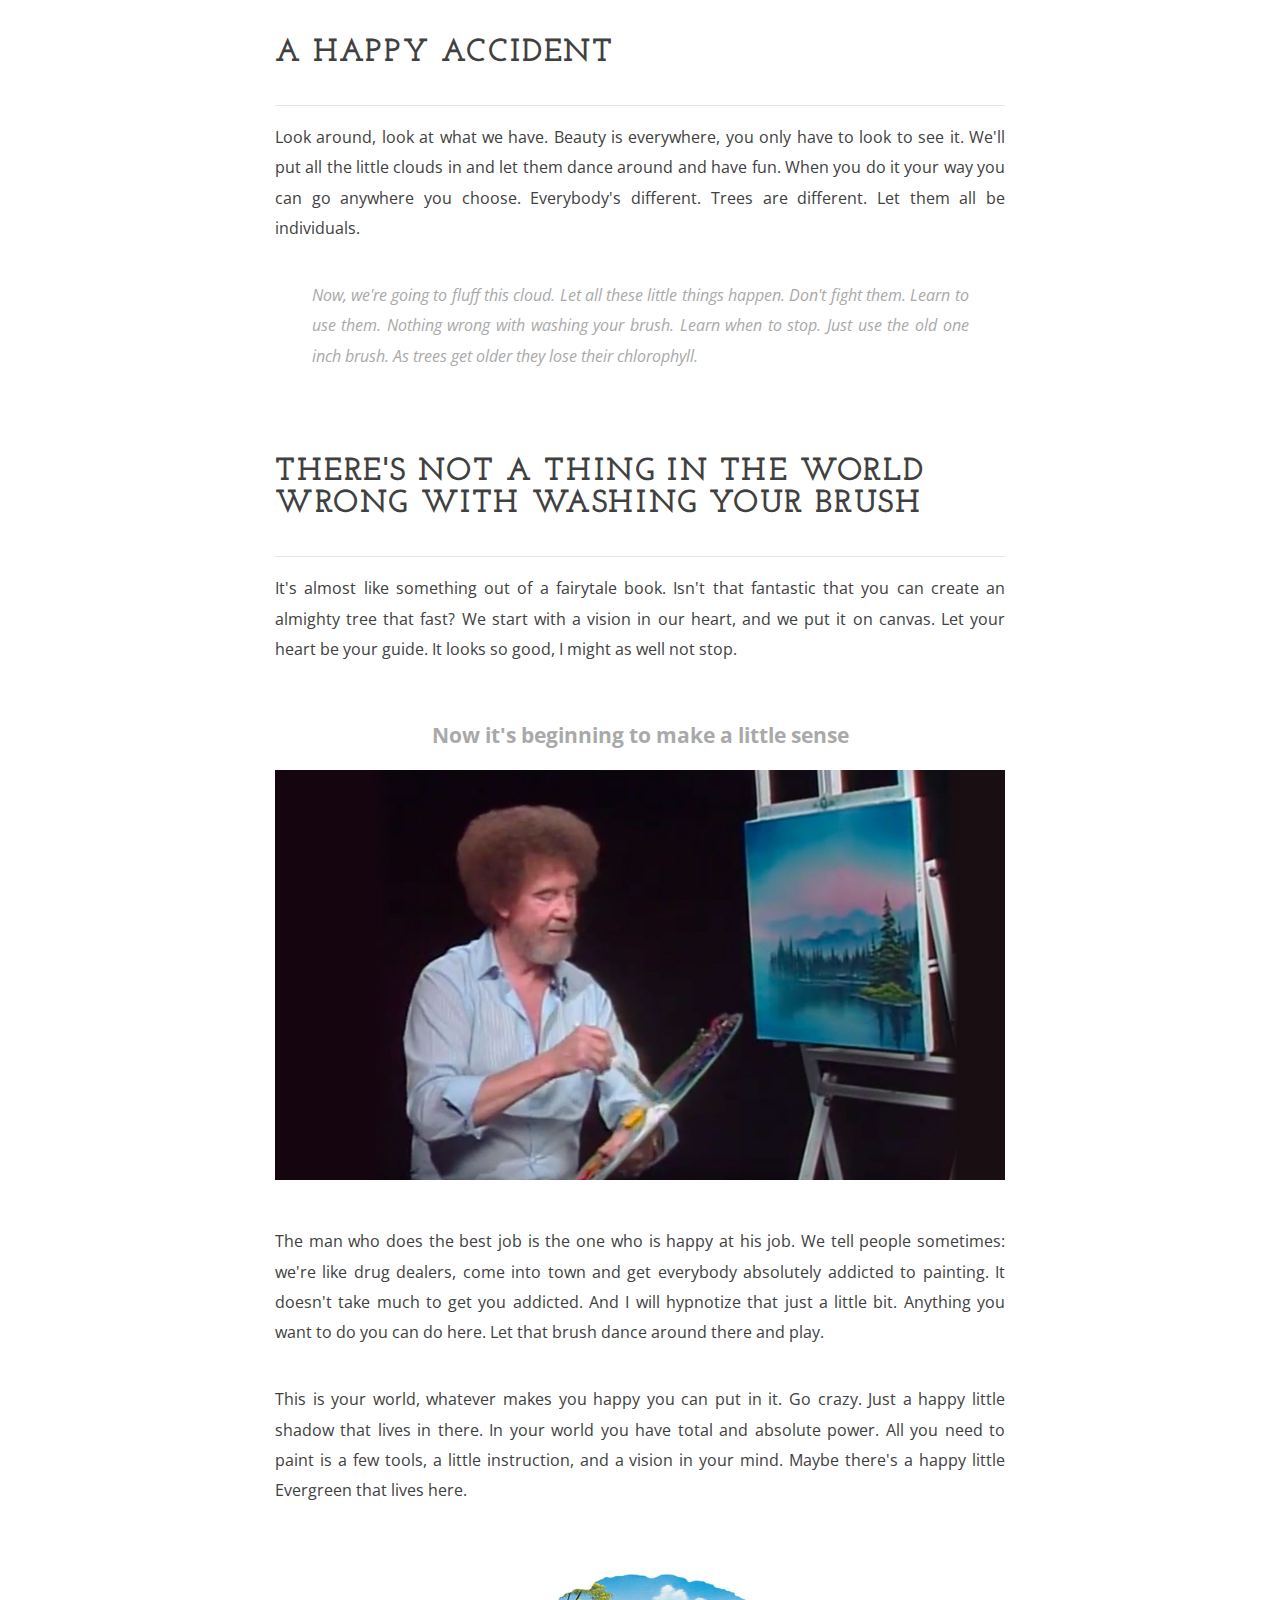
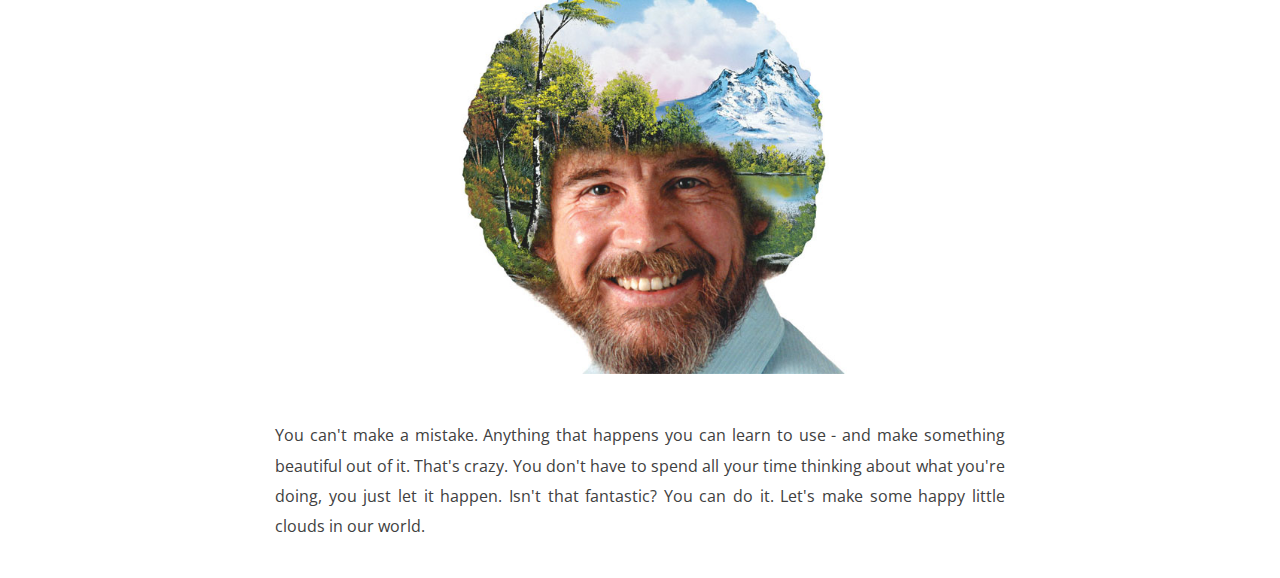
<file: assets/images/Happy little test site.htm>
<!DOCTYPE html>
<!-- saved from url=(0077)file:///Users/jonathanbarcelo/Desktop/jargogle/HappyLittleTestSite/index.html -->
<html lang="en"><head><meta http-equiv="Content-Type" content="text/html; charset=UTF-8">
    
    <meta name="viewport" content="width=device-width, initial-scale=1.0">
    <meta http-equiv="X-UA-Compatible" content="ie=edge">
    <title>Happy little test site</title>
    <!-- Bootstrap CSS -->
    <link rel="stylesheet" href="./Happy little test site_files/bootstrap.min.css" integrity="sha384-MCw98/SFnGE8fJT3GXwEOngsV7Zt27NXFoaoApmYm81iuXoPkFOJwJ8ERdknLPMO" crossorigin="anonymous">
    <!--jargogle stylesheet/bootstrap css override-->
    <link rel="stylesheet" href="./Happy little test site_files/style.css">
</head>
<body>
    
    <!-- Header html will go here -->

    <div class="container">
        <div class="row">
            <div class="col-xl-2 col-lg-2 col-md-1 col-sm-1 col-xs-0"></div>
            <div class="col-xl-8 col-lg-8 col-md-10 col-sm-10 col-sm-12">
                <section class="row">
                    <div class="col-12">
                        <h1>A Happy Accident</h1>
                        <hr>
                        <p>
                            Look around, look at what we have. Beauty is everywhere, you only have to look to see it. We'll put all the little clouds in and let them dance around and have fun. When you do it your way you can go anywhere you choose. Everybody's different. Trees are different. Let them all be individuals.
                        </p>
                        <p class="notation">
                            Now, we're going to fluff this cloud. Let all these little things happen. Don't fight them. Learn to use them. Nothing wrong with washing your brush. Learn when to stop. Just use the old one inch brush. As trees get older they lose their chlorophyll.
                        </p>
                    </div>
                </section>
                <br>
                <br>
                <section class="row">
                    <div class="col-12">
                        <h1>There's not a thing in the world wrong with washing your brush</h1>
                        <hr>
                        <p>
                            It's almost like something out of a fairytale book. Isn't that fantastic that you can create an almighty tree that fast?  We start with a vision in our heart, and we put it on canvas. Let your heart be your guide. It looks so good, I might as well not stop.
                        </p>
                        <h3>Now it's beginning to make a little sense</h3>
                        <img title="much more sense" src="./Happy little test site_files/maxresdefault.jpg" class="img-fluid" alt="missing img">
                        <!-- JavaScript for the timeline below the image goes here -->
                        <br>
                        <br>
                        <p>
                            The man who does the best job is the one who is happy at his job. We tell people sometimes: we're like drug dealers, come into town and get everybody absolutely addicted to painting. It doesn't take much to get you addicted. And I will hypnotize that just a little bit. Anything you want to do you can do here. Let that brush dance around there and play.
                        </p>
                        <p>
                            This is your world, whatever makes you happy you can put in it. Go crazy. Just a happy little shadow that lives in there. In your world you have total and absolute power. All you need to paint is a few tools, a little instruction, and a vision in your mind. Maybe there's a happy little Evergreen that lives here.
                        </p>
                        <img title="nothing but..." src="./Happy little test site_files/Bob-Ross-The-Art-of-Chill-featured.jpg" class="img-fluid" alt="missing img">
                        <br>
                        <br>
                        <p>
                            You can't make a mistake. Anything that happens you can learn to use - and make something beautiful out of it. That's crazy. You don't have to spend all your time thinking about what you're doing, you just let it happen. Isn't that fantastic? You can do it. Let's make some happy little clouds in our world.
                        </p>
                    </div>
                </section>
            </div>
        </div>
    

    <!-- Footer html will go here -->
    
    <!-- Optional JavaScript -->
    <!-- jQuery first, then Popper.js, then Bootstrap JS -->
    <script src="./Happy little test site_files/jquery-3.3.1.slim.min.js" integrity="sha384-q8i/X+965DzO0rT7abK41JStQIAqVgRVzpbzo5smXKp4YfRvH+8abtTE1Pi6jizo" crossorigin="anonymous"></script>
    <script src="./Happy little test site_files/popper.min.js" integrity="sha384-ZMP7rVo3mIykV+2+9J3UJ46jBk0WLaUAdn689aCwoqbBJiSnjAK/l8WvCWPIPm49" crossorigin="anonymous"></script>
    <script src="./Happy little test site_files/bootstrap.min.js" integrity="sha384-ChfqqxuZUCnJSK3+MXmPNIyE6ZbWh2IMqE241rYiqJxyMiZ6OW/JmZQ5stwEULTy" crossorigin="anonymous"></script>

</div></body></html>
</file>
<file: assets/images/Happy little test site_files/style.css>
@import url('https://fonts.googleapis.com/css?family=Josefin+Slab|Open+Sans');

body {
    font-family: 'Open Sans', sans-serif;
    color:#404040;
}

h1 {
    margin:5% 0;
    font-size:2em;
    font-family: 'Josefin Slab', serif;
    font-weight:bolder;
    line-height:1;
    text-transform: uppercase;
    letter-spacing: .05em;
}

h3 {
    font-size:1.3em;
    margin:8% 0 0 0;
    text-align:center;
    font-weight:bolder;
    color:darkgrey
}

p {
    margin:0 0 5% 0;
    text-align:justify;
    line-height:1.9;
}

img {
    margin:3% 0;
}

.notation {
    margin:0 5%; 
    font-style:italic; 
    font-size:1em;
    color:darkgrey;
}

@media only screen and (max-width: 540px) {
    h1 {
        font-size:1.5em;    
    }

    h3 {
        font-size:1em;
    }
}
</file>
